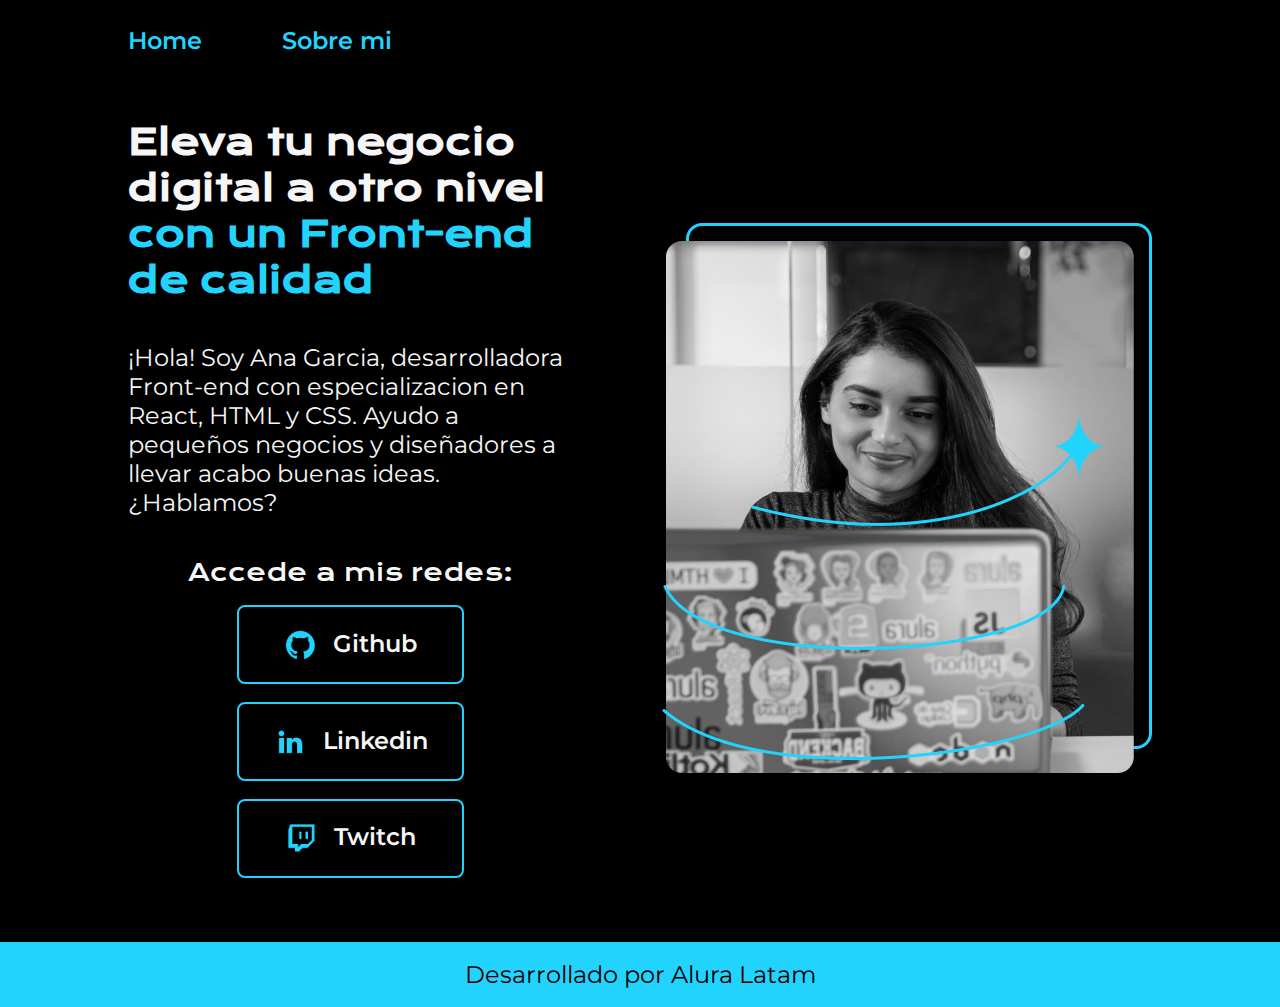
<file: index.html>
<!DOCTYPE html>
<html lang="es">
<head>
    <meta charset="UTF-8">
    <meta name="viewport" content="width=device-width, initial-scale=1.0">
    <title>Portafolio</title>
    <link rel="stylesheet" href="style.css">
</head>
<body>
    <header class="encabezado">
        <div class="encabezado_paginas">
            <nav class="encabezado_menu">
                <a class="encabezado_paginas_enlace" href="index.html" class="boton">Home</a>
                <a class="encabezado_paginas_enlace" href="Sobre_mi.html" class="boton">Sobre mi</a>
            </nav>
        </div>
    </header>
        <main class="Presentacion">
            <section class="Presentacion_contenido">
                <h1 class="Presentacion_contenido_titulo">Eleva tu negocio digital a otro nivel 
                    <strong class="Titulo-resaltado">con un Front-end de calidad</strong>
                </h1>
                <p class="Presentacion_contenido_texto">¡Hola! Soy Ana Garcia, desarrolladora Front-end con especializacion en React, HTML y CSS. Ayudo a pequeños negocios
                    y diseñadores a llevar acabo buenas ideas. ¿Hablamos?
                </p>
                <div class="presentacion_enlaces">
                    <h2 class="presentacion_enlaces_link_subtitulo">Accede a mis redes:</h2>
                    <a class="presentacion_enlaces_link" href="https://www.github.com" class="boton">
                        <img src="./assets/github.png" alt="Logo de Github">Github
                    </a>
                    <a class="presentacion_enlaces_link" href="https://www.linkedin.com" class="boton">
                        <img src="./assets/linkedin.png" alt="Logo de linkedin">Linkedin
                    </a>
                    <a class="presentacion_enlaces_link" href="https://www.twitch.tv" class="boton">
                       <img src="./assets/twitch.png" alt="Logo de twitch"> Twitch
                    </a>
                </div>
            </section>
                <img class="imagen" src="./assets/Imagem.png" alt="Imagen de Ana Garcia trabajando">
        </main>
    <footer class="pie_de_pagina">
        <section class="pie_de_pagina_contenido">
            <p class="pie_de_pagina_contenido_texto">Desarrollado por Alura Latam</p>
        </section>
    </footer>
</body>
</html>
</file>
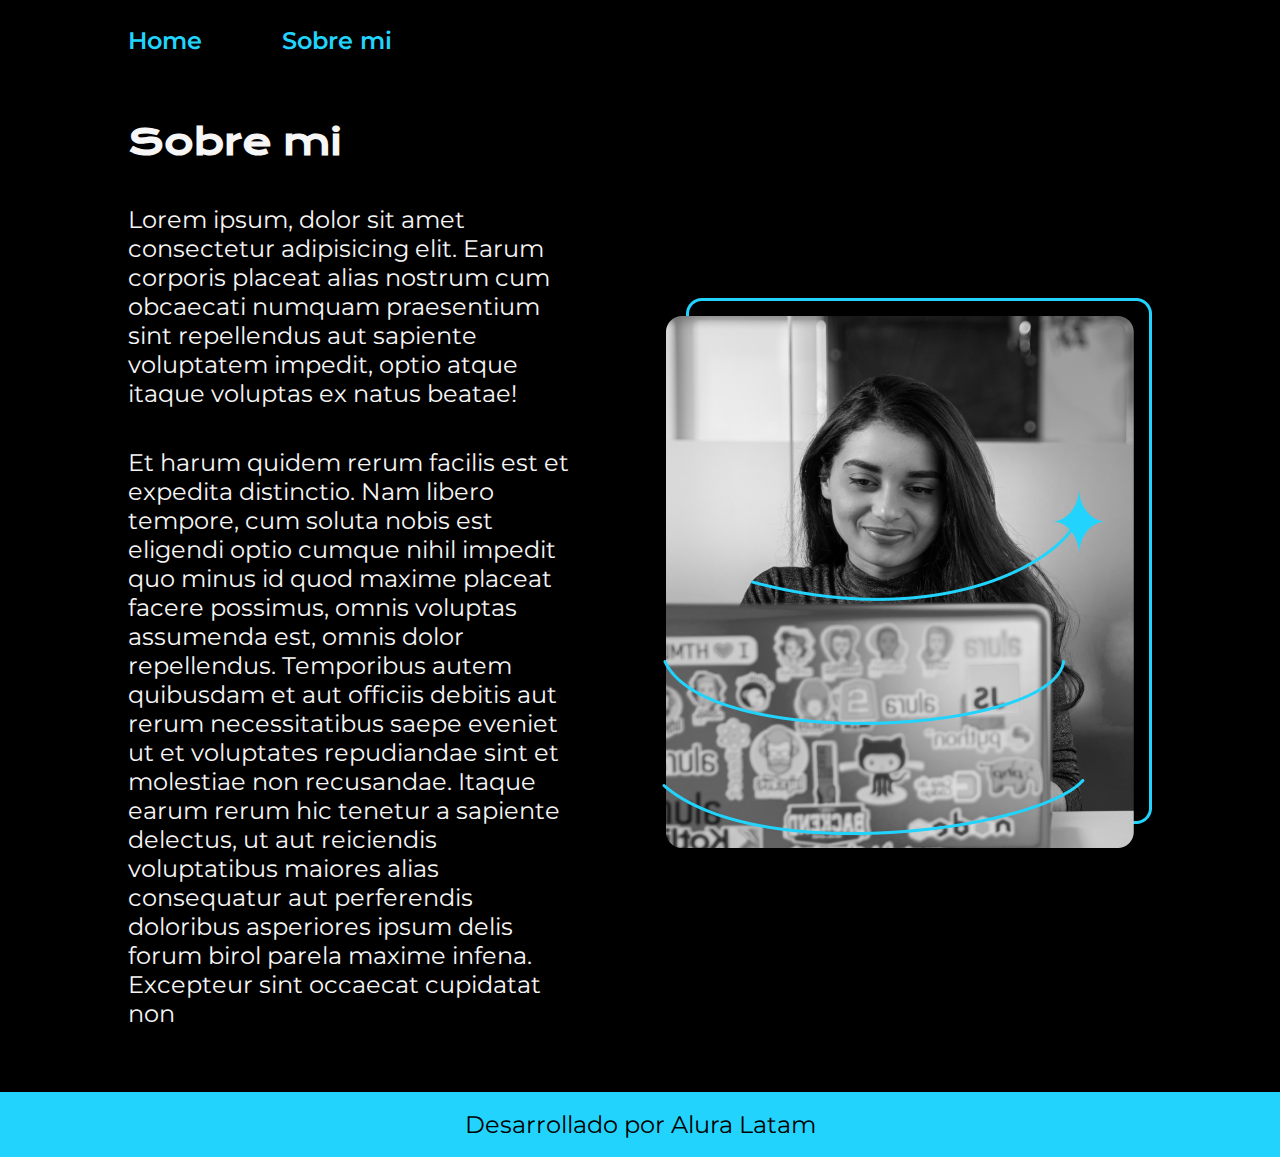
<file: Sobre_mi.html>
<!DOCTYPE html>
<html lang="es">
<head>
    <meta charset="UTF-8">
    <meta name="viewport" content="width=device-width, initial-scale=1.0">
    <title>Portafolio</title>
    <link rel="stylesheet" href="style.css">
</head>
<body>
    <header class="encabezado">
        <div class="encabezado_paginas">
            <nav class="encabezado_menu">
                <a class="encabezado_paginas_enlace" href="index.html" class="boton">Home</a>
                <a class="encabezado_paginas_enlace" href="Sobre_mi.html" class="boton">Sobre mi</a>
            </nav>
        </div>
    </header>
        <main class="Presentacion">
            <section class="Presentacion_contenido">
                <h1 class="Presentacion_contenido_titulo">Sobre mi
                </h1>
                <p class="Presentacion_contenido_texto">Lorem ipsum, dolor sit amet consectetur adipisicing elit. Earum corporis placeat alias nostrum cum obcaecati numquam praesentium sint repellendus aut sapiente voluptatem impedit, optio atque itaque voluptas ex natus beatae! 
                </p>
                <p class="Presentacion_contenido_texto">
                    Et harum quidem rerum facilis est et expedita distinctio. Nam libero tempore, cum soluta nobis est eligendi optio cumque nihil impedit quo minus id quod maxime placeat facere possimus, omnis voluptas assumenda est, omnis dolor repellendus. Temporibus autem quibusdam et aut officiis debitis aut rerum necessitatibus saepe eveniet ut et voluptates repudiandae sint et molestiae non recusandae. Itaque earum rerum hic tenetur a sapiente delectus, ut aut reiciendis voluptatibus maiores alias consequatur aut perferendis doloribus asperiores ipsum delis forum birol parela maxime infena. Excepteur sint occaecat cupidatat non
                </p>
            </section>
                <img class="imagen" src="./assets/Imagem.png" alt="Imagen de Ana Garcia trabajando">
        </main>
    <footer class="pie_de_pagina">
        <section class="pie_de_pagina_contenido">
            <p class="pie_de_pagina_contenido_texto">Desarrollado por Alura Latam</p>
        </section>
    </footer>
</body>
</html>
</file>
<file: style.css>
@import url('https://fonts.googleapis.com/css2?family=Krona+One&family=Montserrat:ital,wght@0,100..900;1,100..900&display=swap');

:root{
    --color-primario: #000000;
    --color-secundario: #f6f6f6;
    --color-terciario: #22d4fd;

    --fuente-montserrat: "Montserrat", sans-serif;
    --fuente-krona-one: "Krona One", sans-serif;
}

*{
    padding: 0;
    margin: 0;
}
body{
    background-color: var(--color-primario);
    color: var(--color-secundario);
    box-sizing: border-box;
}
.encabezado{
    padding: 2% 0% 0% 10%;
}
.encabezado_menu{
    display: flex;
    gap: 80px;
}
.encabezado_paginas_enlace{
    color: var(--color-terciario);
    font-size: 1.5rem;
    font-weight: 600;
    font-family: var(--fuente-montserrat);
    text-decoration: none;
}
.Presentacion{
    padding: 5% 10%;
    display: flex;
    align-items: center;
    justify-content: space-between;
    gap: 89px;
}
.Presentacion_contenido{
    width: 50%;
    display: flex;
    flex-direction: column;
    gap: 40px;
}
.Presentacion_contenido_titulo{
    font-size: 2.25rem;
    font-family: var(--fuente-krona-one);
}
.Titulo-resaltado{
    color: var(--color-terciario);
}
.Presentacion_contenido_texto{
    font-size: 1.5rem;
    font-family: var(--fuente-montserrat);
}
.presentacion_enlaces{
    display: flex;
    justify-content: space-between;
    flex-direction: column;
    align-items: center;
}
.presentacion_enlaces_link_subtitulo{
    font-family: var(--fuente-krona-one);
    font-size: 1.5rem;
    font-weight: 400;
}
.presentacion_enlaces_link{
    width: 50%;
    background-color: transparent;
    text-align: center;
    padding: 21.5px 0;
    border-radius: 8px;
    font-family: var(--fuente-montserrat);
    font-size: 1.5rem;
    font-weight: 600;
    text-decoration: none;
    color: var(--color-secundario);
    margin-top: 4%;
    border: 2px solid var(--color-terciario);
    display: flex;
    justify-content: center;
    gap: 16px;
}
.presentacion_enlaces_link:hover{
    background-color: #272727;
}
.imagen{
    width: 50%;
}
.pie_de_pagina{
    background-color: var(--color-terciario);
    padding: 18px;
}
.pie_de_pagina_contenido_texto{
    color: var(--color-primario);
    font-weight: 400;
    font-size: 1.5rem;
    font-family: var(--fuente-montserrat);
    text-align: center;
}
@media (max-width: 1200px){
    .encabezado{
        padding: 10%;
    }
    .encabezado_menu{
        justify-content: center;
    }
    .Presentacion{
        flex-direction: column-reverse;
        padding: 5%;
    }
    .Presentacion_contenido{
        width: auto;
    }
}
</file>
